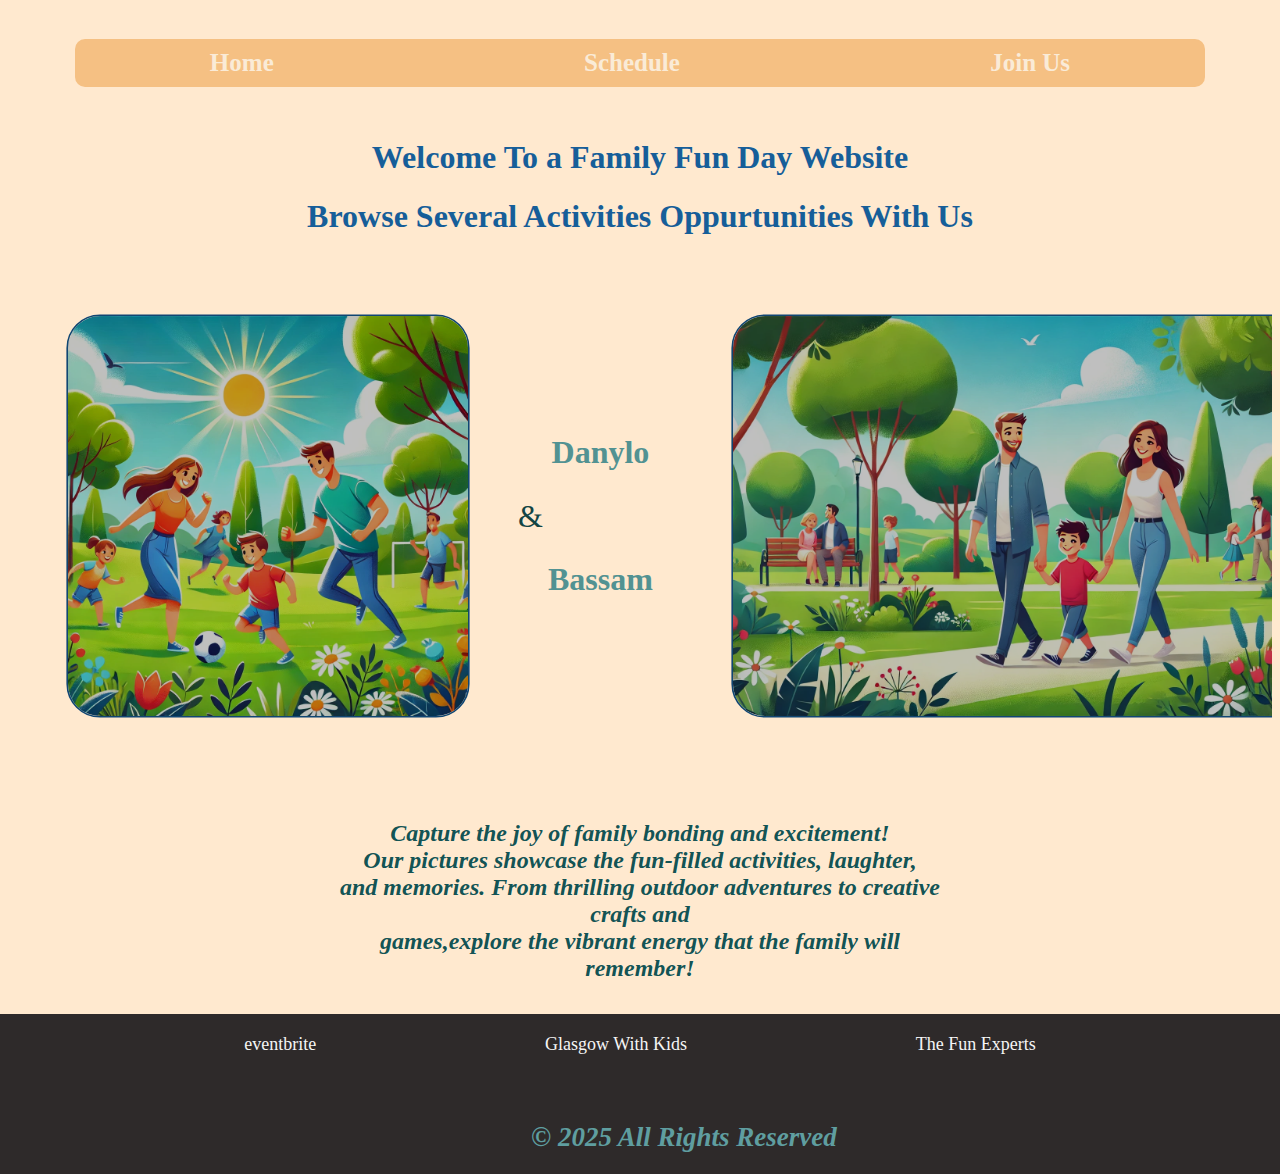
<file: index.html>
<!DOCTYPE html>
<html lang="en">

<head>
    <meta charset="UTF-8">
    <meta http-equiv="X-UA-Compatible" content="IE=edge">
    <meta name="viewport" content="width=device-width, initial-scale=1.0">
    <link rel="stylesheet" href="style.css">
    <link rel="icon" href="./fun day.png">
    <title>Fun Day</title>

</head>

<body>
    <div class="container">
        <div class="navbar">
            <ul class="navigate">
                <li><a href="index.html">Home</a></li>
                <li><a href="skills.html">Schedule</a></li>
                <li><a href="activities.html">Join Us</a></li>
            </ul>
        </div>
        <title>Family Fun Day </title>
        <h1>Welcome To a Family Fun Day Website </h1>
        <h1>Browse Several Activities Oppurtunities With Us</h1>

        <div class="first">
            <img src="./new image fun day.jpeg" alt="Family image" loading="lazy">
            <div class="names">
                <h2 class="danylo">Danylo</h2>
                <span>&</span>
                <h2 class="bassam">Bassam</h2>
            </div>
            <img src="./NEW.webp " alt="Park" loading="lazy">
        </div>
        <div class=" text">
            <p>Capture the joy of family bonding and excitement! <br> Our pictures
                showcase the fun-filled activities, laughter,
                <br> and memories. From thrilling outdoor adventures to creative crafts
                and <br> games,explore the vibrant energy that the family will remember!
            </p>
        </div>
        <div class="second">
        </div>
    </div>
    <footer>
        <div class="links">
            <a href="https://www.eventbrite.co.uk/d/united-kingdom--glasgow--339479/family-fun-day/">eventbrite</a>
            <a href="https://www.glasgowwithkids.co.uk/">Glasgow With Kids</a>
            <a href="https://www.thefunexperts.co.uk/family-fun-days">The Fun Experts</a>
        </div>
        <p class="copy">&copy; 2025 All Rights Reserved </p>
    </footer>

</body>

</html>
</file>
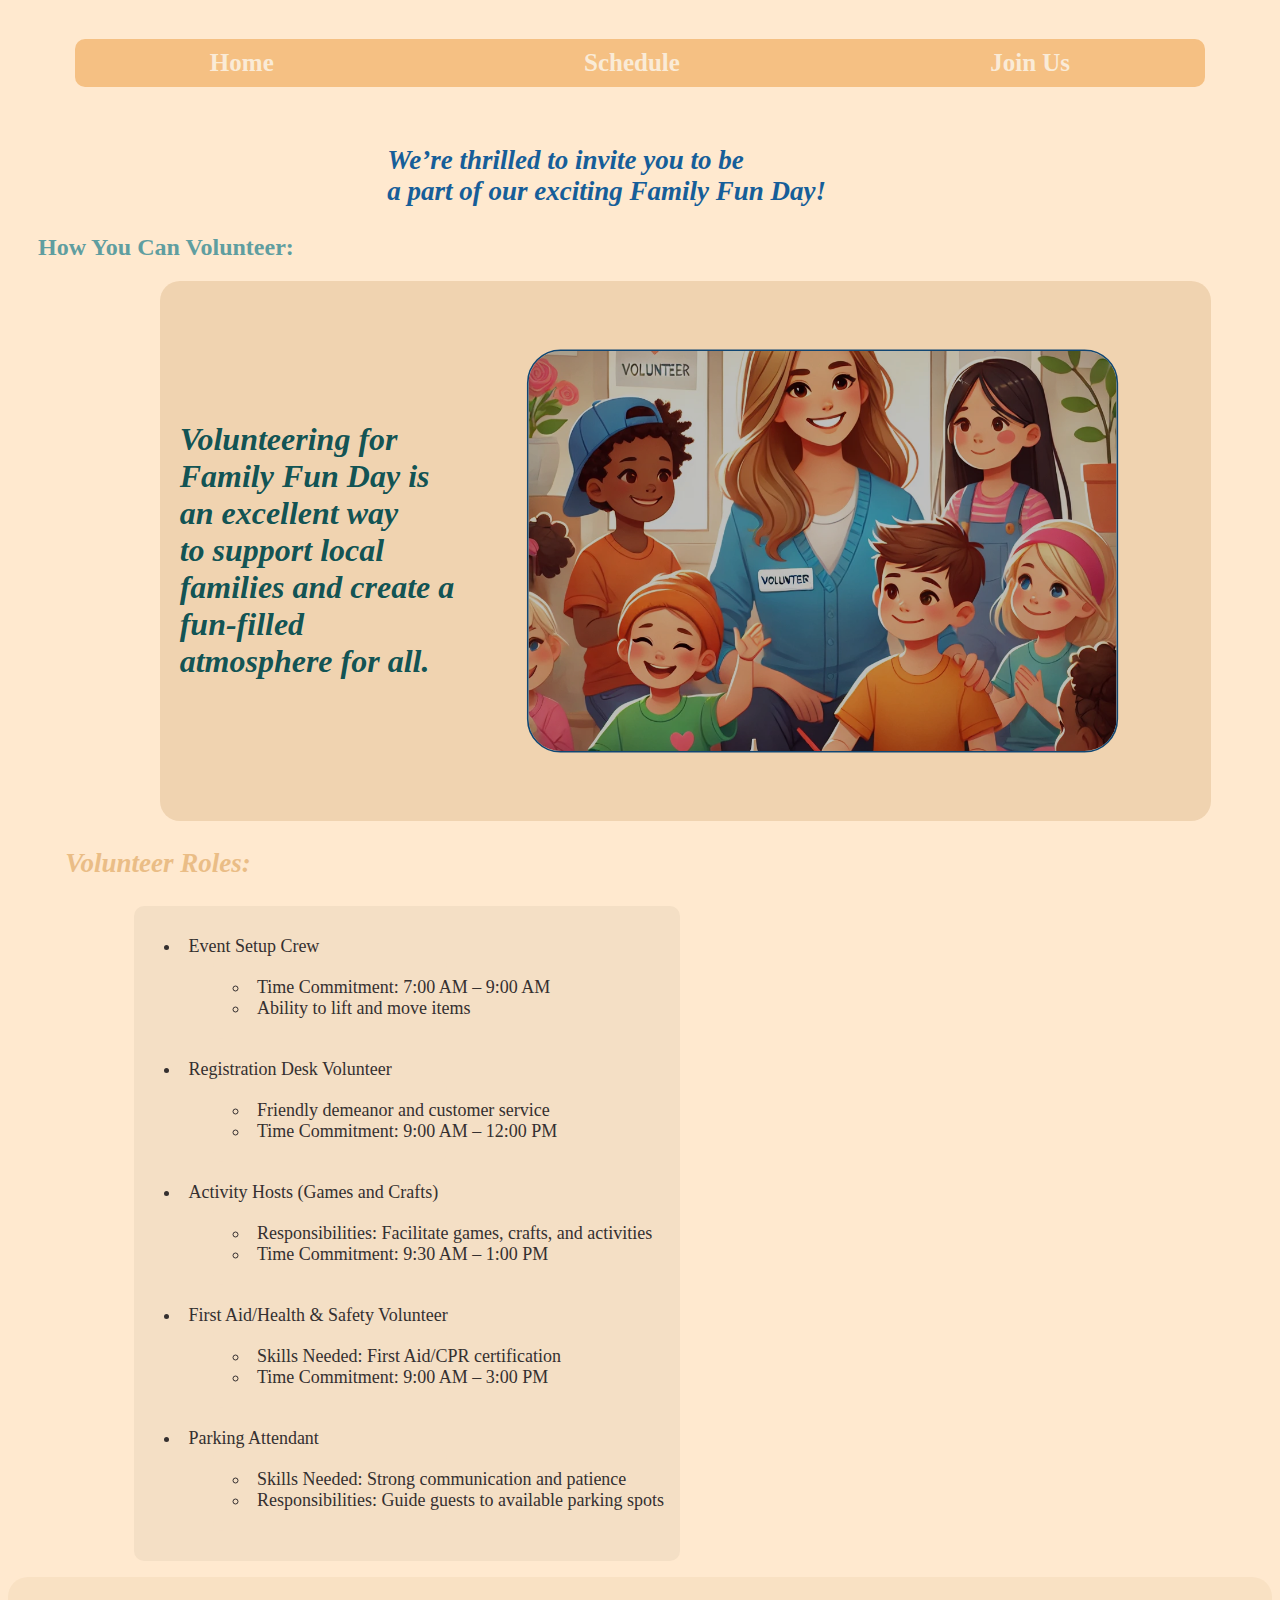
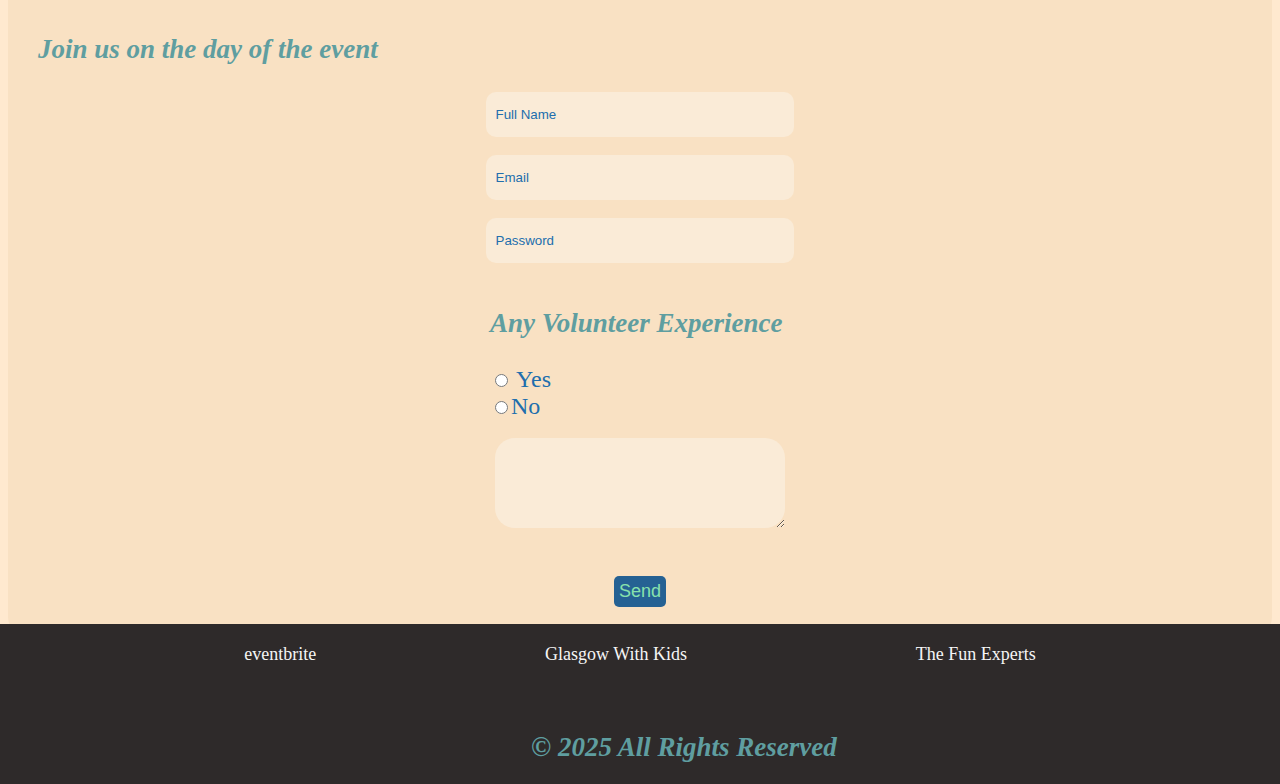
<file: activities.html>
<!DOCTYPE html>
<html lang="en">

<head>
    <meta charset="UTF-8">
    <meta name="viewport" content="width=device-width, initial-scale=1.0">
    <title>Sign UP</title>
    <link rel="stylesheet" href="style.css">
    <link rel="icon" href="./fun day.png">

</head>

<body>
    <!-- <div class="container"> -->
    <div class="navbar">
        <ul class="navigate">
            <li><a href="index.html">Home</a></li>
            <li><a href="skills.html">Schedule</a></li>
            <li><a href="activities.html">Join Us</a></li>
        </ul>
    </div>
    <div class="intro">
        <p>We’re thrilled to invite you to be<br> a part of our exciting Family Fun Day!</p>
    </div>
    <h2>How You Can Volunteer:</h2>
    <div class="join">
        <div class="dash">
            <p>Volunteering for Family Fun Day is an excellent way <br> to support local families and create a
                fun-filled atmosphere for all.</p>
            <img src="./volunteer.jpg" alt="Volunteer Image ">
        </div>
        <p class="Volunteer">Volunteer Roles:</p>
        <ul class="list">
            <li>Event Setup Crew
                <ul>
                    <li>Time Commitment: 7:00 AM – 9:00 AM</li>
                    <li>Ability to lift and move items</li>
                </ul>
            </li>
            <li>Registration Desk Volunteer
                <ul>
                    <li>Friendly demeanor and customer service</li>
                    <li>Time Commitment: 9:00 AM – 12:00 PM</li>
                </ul>
            </li>
            <li>Activity Hosts (Games and Crafts)
                <ul>
                    <li>Responsibilities: Facilitate games, crafts, and activities</li>
                    <li>Time Commitment: 9:30 AM – 1:00 PM</li>
                </ul>
            </li>
            <li>First Aid/Health & Safety Volunteer
                <ul>
                    <li>Skills Needed: First Aid/CPR certification </li>
                    <li>Time Commitment: 9:00 AM – 3:00 PM</li>
                </ul>
            </li>
            <li>Parking Attendant
                <ul>
                    <li>Skills Needed: Strong communication and patience</li>
                    <li>Responsibilities: Guide guests to available parking spots</li>
                </ul>
            </li>
        </ul>
    </div>
    <div class="sign">
        <p> Join us on the day of the event</p>
        <form>
            <div class="sign-in">
                <input id="name" type="name" required placeholder="Full Name">
                <br>

                <input id="email" placeholder="Email" type="email" required>
                <br> <input placeholder="Password" type="password">
                <br>
            </div>
            <div class="ask">
                <p>Any Volunteer Experience</p>
                <label for="yes"> <input id="yes" type="radio" name="Experience"> Yes</label>
                <br>
                <label for="no"><input id="no" value="No" name="Experience" type="radio">No </label><br>
            </div>
            <br>

            <textarea class="tell" placeholder="Tell Us About Yourself"> </textarea>
            <input type="submit" value="Send" id="submit">
        </form>
    </div>
    <!-- <br>
        <br> -->
    <footer class="last">
        <div class="links">
            <a href="https://www.eventbrite.co.uk/d/united-kingdom--glasgow--339479/family-fun-day/">eventbrite</a>
            <a href="https://www.glasgowwithkids.co.uk/">Glasgow With Kids</a>
            <a href="https://www.thefunexperts.co.uk/family-fun-days">The Fun Experts</a>
        </div>
        <p class="copy">&copy; 2025 All Rights Reserved </p>
    </footer>
</body>

</html>
</file>
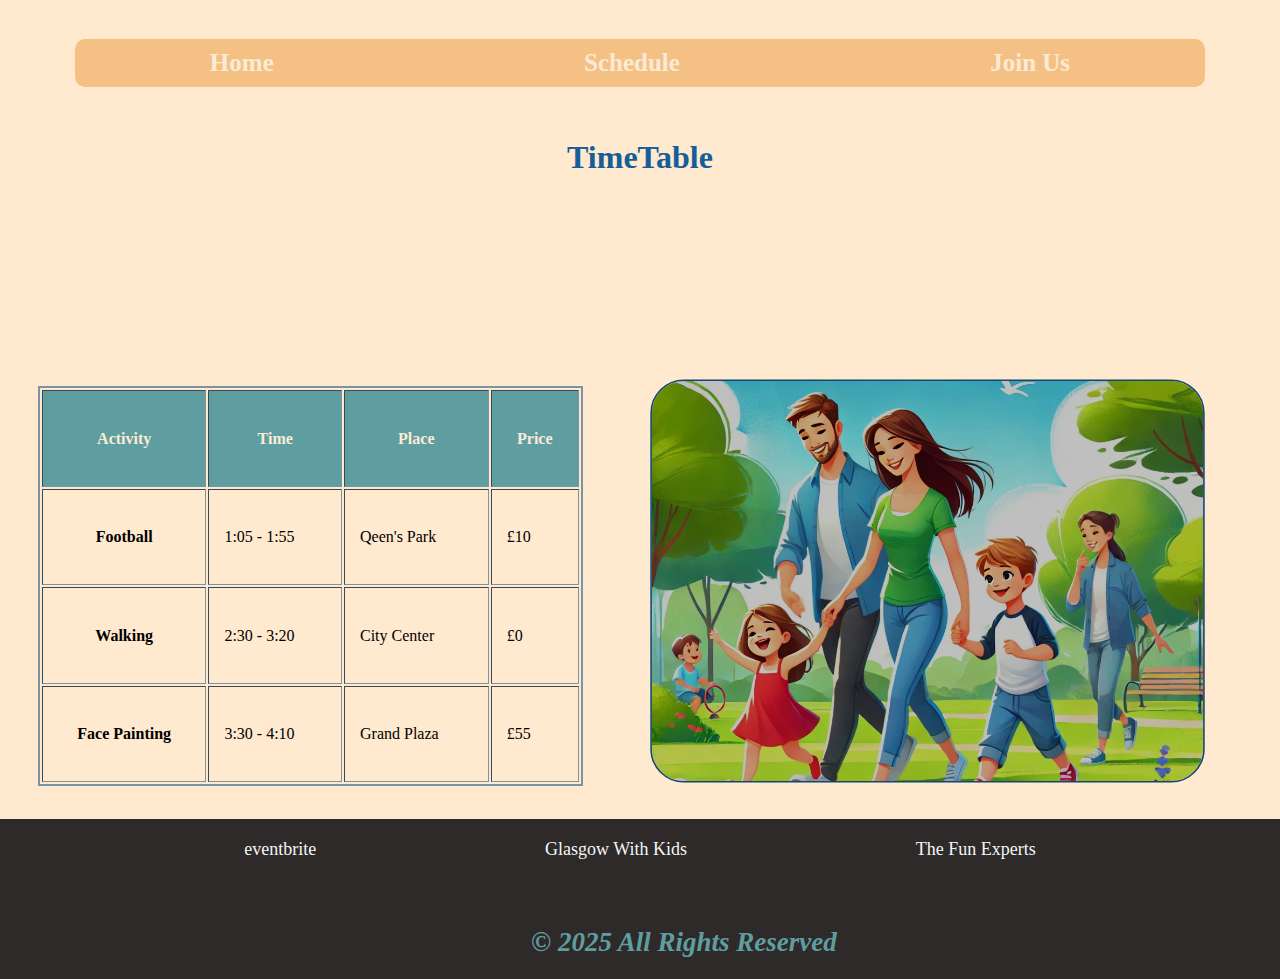
<file: skills.html>
<!DOCTYPE html>
<html lang="en">

<head>
    <meta charset="UTF-8">
    <meta http-equiv="X-UA-Compatible" content="IE=edge">
    <meta name="viewport" content="width=device-width, initial-scale=1.0">
    <link rel="stylesheet" href="style.css">
    <link rel="icon" href="./fun day.png">


    <title>Schedule</title>
</head>

<body>
    <div class="container">

        <div class="navbar">
            <ul class="navigate">
                <li><a href="index.html">Home</a></li>
                <li><a href="skills.html">Schedule</a></li>
                <li><a href="activities.html">Join Us </a></li>
            </ul>
        </div>
        <h1> TimeTable</h1>

        <div class="table">
            <h2></h2>
            <table border="1">
                <tr class="header">
                    <th>Activity</th>
                    <th>Time</th>
                    <th>Place</th>
                    <th>Price</th>
                </tr>
                <tr class="football">
                    <th>Football</th>
                    <td>1:05 - 1:55</td>
                    <td>Qeen's Park</td>
                    <td>£10</td>
                </tr>
                <tr class="walking">
                    <th>Walking</th>
                    <td>2:30 - 3:20</td>
                    <td>City Center</td>
                    <td>£0</td>
                </tr>
                <tr class="face">
                    <th>Face Painting</th>
                    <td>3:30 - 4:10</td>
                    <td> Grand Plaza</td>
                    <td> £55</td>
                </tr>
            </table>
            <img src="./new image time.jpeg" alt="" loading="lazy">
        </div>
    </div>
    <footer>
        <div class="links">
            <a href="https://www.eventbrite.co.uk/d/united-kingdom--glasgow--339479/family-fun-day/">eventbrite</a>
            <a href="https://www.glasgowwithkids.co.uk/">Glasgow With Kids</a>
            <a href="https://www.thefunexperts.co.uk/family-fun-days">The Fun Experts</a>
        </div>
        <p class="copy">&copy; 2025 All Rights Reserved </p>
    </footer>

</body>

</html>
</file>
<file: style.css>
body {
    font-family: Cambria, Cochin, Georgia, Times, 'Times New Roman', serif;
    font-style: initial;
    background-color: rgba(255, 227, 193, 0.767);
}

.container {
    width: 100%;
    overflow: hidden;
}

/* home page  */
h1 {
    color: #165e99;
    text-align: center;
}

p {
    color: rgba(12, 80, 82, 0.979);
    font-size: 27px;
    font-weight: bold;
    font-style: italic;
    width: 300px;
}

.text {
    display: flex;
    justify-content: center;
    flex-direction: row;
    width: 100%;
}

.text p {
    padding: 20px;
    text-align: center;
    width: 50%;
    font-size: x-large;
}

img {
    width: 800px;
    height: 500px;
    transform: scale(.8);
    transition: .3s;
    border-radius: 40px;
    outline: #165e99 2px solid;
    object-fit: cover;
    filter: brightness(.75);

    transition: 1s .2s;
}

img:hover {
    filter: brightness(.9);
    transform: scale(.900002) rotate(5deg);
    ;
}

.navbar ul {
    list-style: none;

}

.navbar {
    display: flex;
    justify-content: center;
    flex-direction: row;
    align-items: center;
    padding: 15px;

}

.navigate {
    display: flex;
    justify-content: space-around;
    flex-direction: row;
    align-items: center;
    gap: 60px;
    background-color: rgb(245, 192, 131);
    padding: 10px;
    width: 90%;
    border-radius: 10px;
}

.navbar a {
    text-decoration: none;
    color: antiquewhite;
    font-size: 25px;
    font-weight: bold;
    font-family: Cambria, Cochin, Georgia, Times, 'Times New Roman', serif;
}

a:hover {
    color: rgb(7, 92, 121);

}

.first {
    padding: 10px;
    display: flex;
    flex-direction: row;
    justify-content: space-evenly;
    align-items: center;
}

.names {
    display: flex;
    flex-direction: column;
}

.names h2 {
    text-align: center;
    color: rgb(82, 146, 146);
    font-size: 32px;

}

.names span {
    font-size: xx-large;
    color: rgb(18, 68, 68);
}

/* scheddule page  */
.timetable {
    width: 100%;
}

.timetable ul {
    flex-direction: row;
    display: flex;
    justify-content: space-evenly;
    font-size: x-large;
}

table {
    border: solid rgb(122, 148, 165) 2px;
    width: 50%;
    height: 300px;
}

.table {
    display: flex;
    justify-content: space-evenly;
    align-items: center;
    position: relative;
    margin-top: 155px;
}

.table table {
    margin-top: 10px;
    height: 400px;
}

th,
td {
    padding: 15px;
}

.header {
    background-color: cadetblue;
    color: antiquewhite;
    transition: 300ms;
}

.header:hover {
    color: cadetblue;
    background-color: antiquewhite;
}

.football:hover {
    background-color: antiquewhite;
    color: rgb(10, 141, 97);
}

.walking:hover {
    background-color: antiquewhite;
    color: rgb(10, 141, 97);
}

.face:hover {
    background-color: antiquewhite;
    color: rgb(10, 141, 97);
}

/* sign up page */
.intro p {
    color: #165e99;
    text-wrap: nowrap;
    margin-left: 30%;
}

.join .dash {
    display: flex;
    justify-content: space-evenly;
    align-items: center;
    width: 80%;
    position: relative;
    left: 12%;
    background-color: rgb(240, 211, 176);
    padding: 20px;
    border-radius: 20px;
    flex-direction: row;
}

h2 {
    color: cadetblue;
    padding-left: 30px;
}

.join .dash p {
    font-size: xx-large;
}

.join .Volunteer{
    color: rgb(234, 189, 134);
    text-align: center;
}
.join ul{
    background-color: rgb(244, 223, 197);
    width: 40%;
    border-radius: 10px;
    margin-left: 10%;
    padding: 20px;
}
.list > li{
    color:rgb(53, 48, 48);
    padding: 10px;
    list-style: inside;
    text-wrap: nowrap;
    font-family: Cambria, Cochin, Georgia, Times, 'Times New Roman', serif;
    font-size: large;
}
form{
    display: flex;
    flex-direction: column;
    align-items: center;
    justify-content: space-evenly;
}
.sign{
    background-color: rgb(249, 225, 195);
    padding: 30px;
    border-radius: 20px;

}
.sign p {
    text-wrap: nowrap;
    color: cadetblue;
}
.sign .sign-in {
    width: 80%;
    display: flex;
    justify-content: space-evenly;
    flex-direction: column;
    align-items: center;
    border-radius: 10px;
}
.sign .sign-in input{
    width: 30%;
    border-radius: 10px;
    padding: 15px 10px;
    border: 0;
    background-color: antiquewhite;
}
.ask label{
    color: #216ead;
    font-size: x-large;
}
.tell{
    outline: none;
    width:  250px;
    height: 50px;
    border-radius: 20px;
    background-color: antiquewhite;
    border: none;
    padding: 20px;
} 
#submit{
    background-color: #256193;
    border: none;
    font-size: large;
    color: rgb(136, 225, 172);
    border-radius: 5px;
    margin-top: 4%;
    padding: 5px;
}
#submit:hover{
    background-color: darksalmon;
    color: lightblue;
}
.sign ::placeholder{
    color: #216ead;
}
.sign  input:focus{
    background-color: rgb(243, 221, 191);
    outline: none;
}
footer{
    background-color: rgb(46, 42, 42);
    margin: -1%;
    height: 160px;

}
.links{
    padding: 20px;
    display: flex;
    justify-content: space-evenly;
    align-items: center;
}
.useful  {
    color: #216ead;
    padding: 10px;
    text-align: center;
}
.links a{
    color: whitesmoke;
    text-decoration: none;
    font-size: large;
}
.links a:hover{
    color: rgb(216, 189, 155);
}
footer .copy{
    text-wrap: nowrap;
    padding: 20px;
    margin-left: 40%;
    color: cadetblue;
}
</file>
